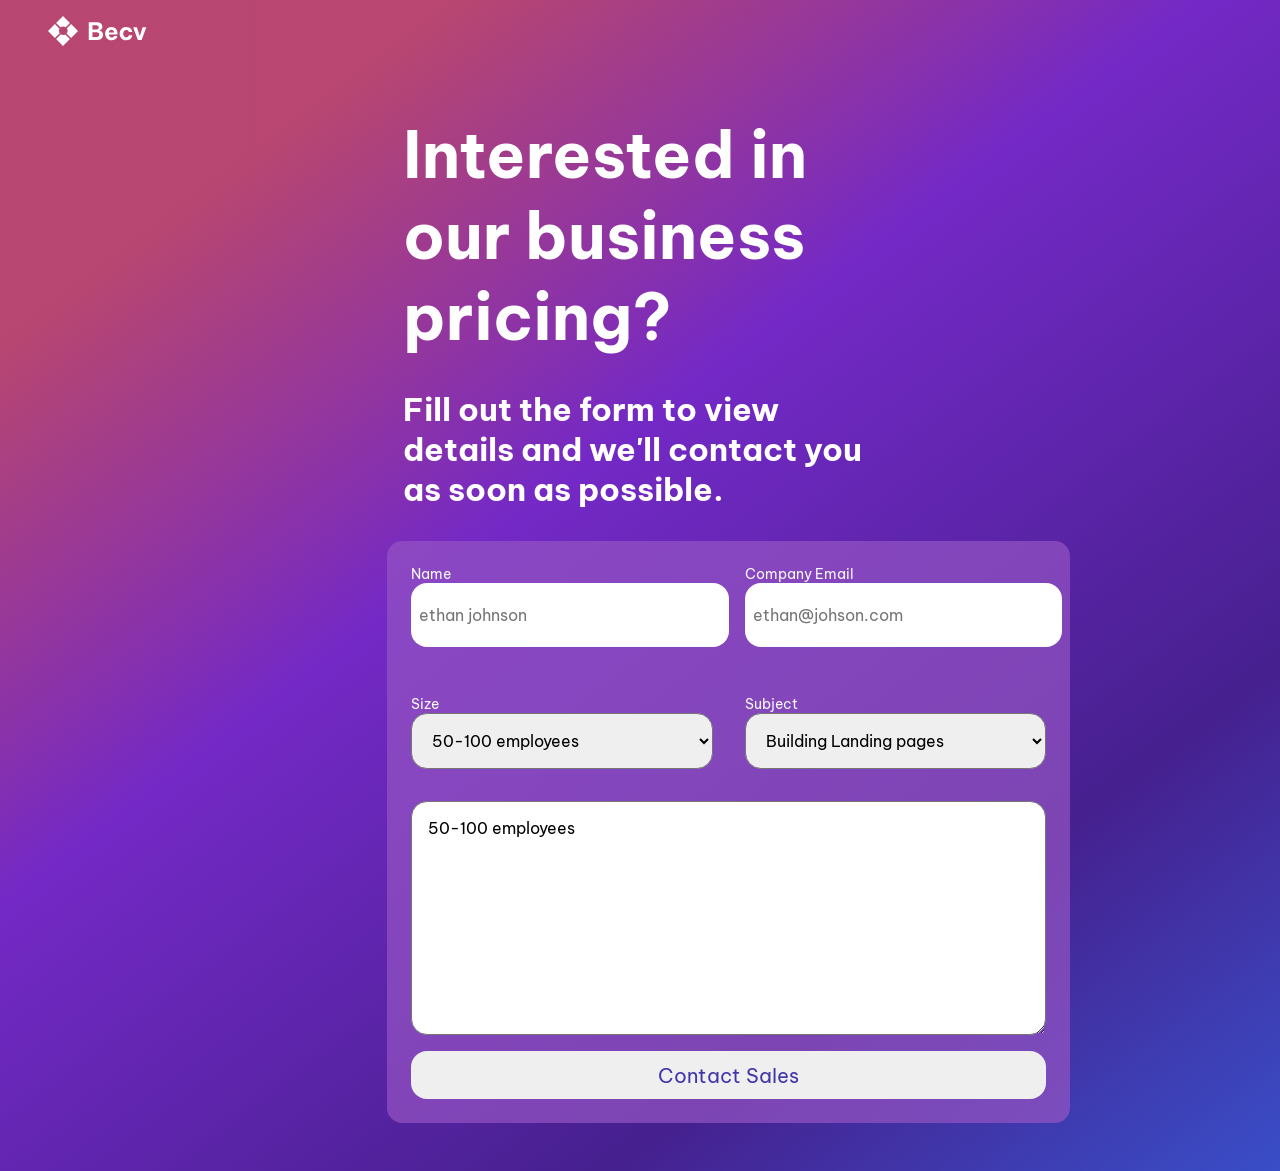
<file: index.html>
<!DOCTYPE html>
<html lang="en">
  <head>
    <meta charset="UTF-8" />
    <meta name="viewport" content="width=device-width, initial-scale=1.0" />
    <title>Contact Page</title>
    <link rel="stylesheet" href="styles/style.css" />
  </head>
  <body>
    <header>
      <img src="./images/contact-form-icon.svg" alt="" />
    </header>

    <main>


    <section class="container">
      <h1>Interested in our business pricing?</h1>
      <h2>
        Fill out the form to view details and we'll contact you as soon as
        possible.
      </h2>

      <form class="form">
        <div class="upper-form">
          <label for="name"
            >Name
            <input type="text" id="name" placeholder="ethan johnson" />
          </label>

          <label for="email"
            >Company Email
            <input type="email" id="email" placeholder="ethan@johson.com" />
          </label>
          <label for="size">Size
            <select name="size" id="size">
              <option value="fifty">50-100 employees</option>
              <option value="hundred">100-200 employees</option>
            </select>
          </label>
          <label for="subject">Subject
            <select name="subject" id="subject">
              <option value="">Building Landing pages</option>
              <option value="">Responsive Websites</option>
              <option value="">E-commerce Shop Design</option>
            </select>
          </label>
        </div>

        <div class="lower-form">

          <label for="comment">
            <textarea name="" id="" cols="30" rows="10">50-100 employees</textarea>
          </label>
          <button>Contact Sales</button>

        </div>
      </form>
    </section>
  </main>
  </body>
</html>
</file>
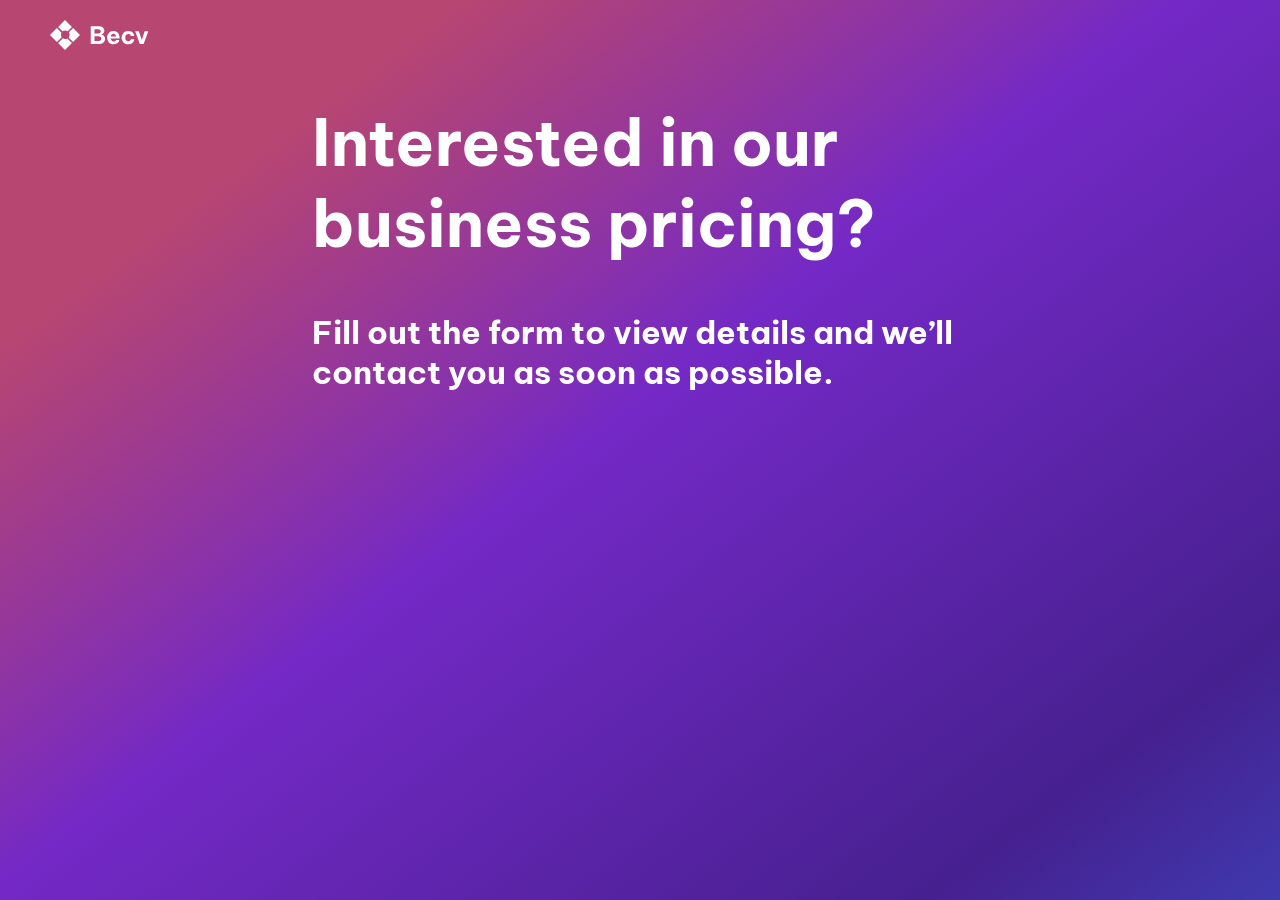
<file: images/index.html>
<!DOCTYPE html>
<html lang="en">
  <head>
    <meta charset="UTF-8" />
    <meta name="viewport" content="width=device-width, initial-scale=1.0" />
    <title>Contact Page</title>
    <link rel="stylesheet" href="styles/style.css" />
  </head>
  <body>
    <section class="container">
      <div class="upper-part">
        <div class="icon">
          <img src="./contact-form-icon.svg" alt="" />
        </div>

        <div class="heading">
          <h1>Interested in our business pricing?</h1>
          <h2>
            Fill out the form to view details and we’ll contact you as soon as
            possible.
          </h2>
        </div>
      </div>
    </section>
  </body>
</html>
</file>
<file: styles/style.css>
@import url('https://fonts.googleapis.com/css2?family=Be+Vietnam+Pro:wght@300;400;500;600;700;800;900&display=swap');

* {
    margin: 0;
    padding: 0;
    font-family: 'Be Vietnam Pro', sans-serif;
}

body {
    background-image: url('../images/bg-image.svg');
    background-size: cover;
    background-repeat: no-repeat;
    color: #F8FAFC;
}

header img{
    margin: 0 2rem;
    padding: 1rem;
}

.container {
    width: 62%;
    margin: 3rem auto;
}

.container h1 {
    font-size: 4rem;
}

.container h2 {
    font-size: 2rem;
}

.container h1, h2 {
    color: white;
    margin: 0 10rem;
    margin-bottom: 2rem;
}

.form {
    background-color: rgba(148, 84, 196, 0.7);
    border-radius: .95rem;
    width: 80%;
    margin: 0 9rem;
    padding: 1.5rem;
    font-size: 1rem;
}

.upper-form {
    display: grid;
    grid-template-columns: repeat(2,1fr);
    gap: 2rem;
    margin-bottom: 1rem;
}

label {
    display: flex;
    flex-direction: column;
    margin-bottom: 1rem;
}
input, button{
    width: 100%;
    height: 3rem;
    border-radius: 1rem;
    border: none;
    padding: .5rem;
}
input , textarea {
    outline: none;
}

textarea, select {
    border-radius: 1rem;
    padding: 1rem;
}
input, select, textarea{
    font-size: 1rem;
}

button{
    color: #4036A9;
    font-size: 1.25rem;
}

label {
    font-size: 0.875rem;
}

@media screen and (max-width:576px) {
    .container h1, h2 {
        margin: 0;
        margin-bottom: 2rem;
    }
    
    .form{
        margin: 0;
        padding: 2rem;
    }
    .upper-form {
        display: flex;
        flex-direction: column;
    }
    input, button {
        width: 100%;
    }
}

@media screen and (min-width:578px) and (max-width:992px) {
    .container {
        width: 80%;
        margin: 0;
    }

    .container h1, h2 {
        margin: 0 0 0 10rem;
        margin-bottom: 2rem;
    }
    .upper-form {
        grid-template-columns: 1fr;
    }

}
</file>
<file: images/styles/style.css>
@import url('https://fonts.googleapis.com/css2?family=Be+Vietnam+Pro:wght@300;400;500;600;700;800;900&display=swap');
*{
    margin: 0;
    padding: 0;
    font-family: 'Be Vietnam Pro', sans-serif;
}
.container{
    margin: 0 auto;
    width: 100%;
   max-width:80rem;
    height: 100vh;
    background-image: url(../bg-image.svg);
    object-fit: cover;
    /* background-size: contain; */
    background-repeat: no-repeat;
}

.icon{
    margin-left: 50px;
    padding-top: 20px;
}

.heading h1{
    font-size: 4rem;
    margin-bottom: 3rem;
}

.heading h2{
    font-size: 2rem;
}

.heading{
    color: white;
    margin: 3rem 19.5rem;
}
</file>
